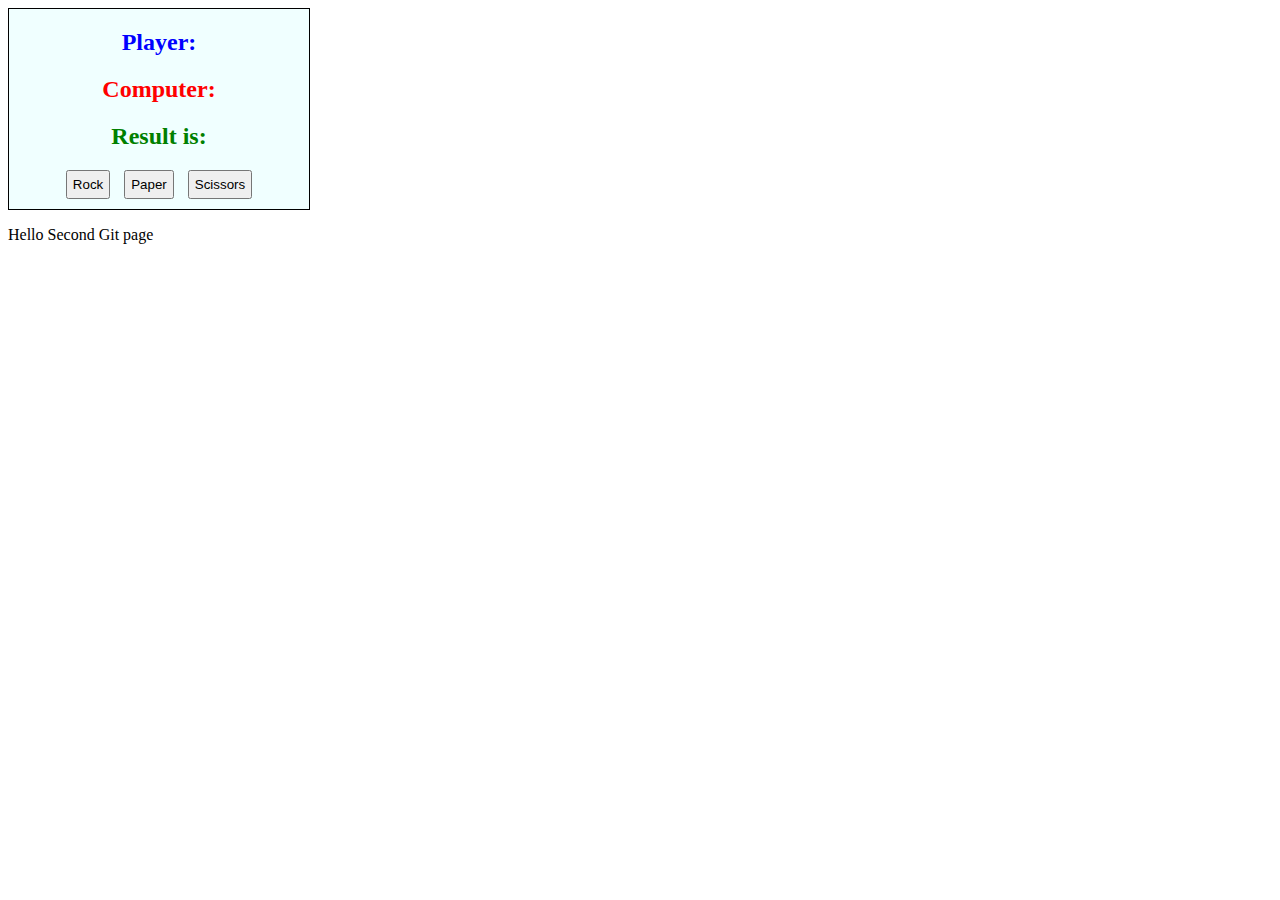
<file: Simple project/handGame/index.html>
<!DOCTYPE html>
<html lang="en">
<head>
    <meta charset="UTF-8">
    <meta name="viewport" content="width=device-width, initial-scale=1.0">
    <title>Document</title>
    <link rel="stylesheet" href="style.css">
</head>
<body>
    <div id="gameContainer">
        <h2 id ="playertext">Player:</h2>
        <h2 id ="computertext">Computer:</h2>
        <h2 id ="resulttext">Result is:</h2>
        <button class="Drawbtn">Rock</button>
        <button class="Drawbtn">Paper</button>
        <button class="Drawbtn">Scissors</button>

    </div>
    <p>Hello Second Git page</p>
    

</body>
<script src="script.js"></script>
</html>
</file>
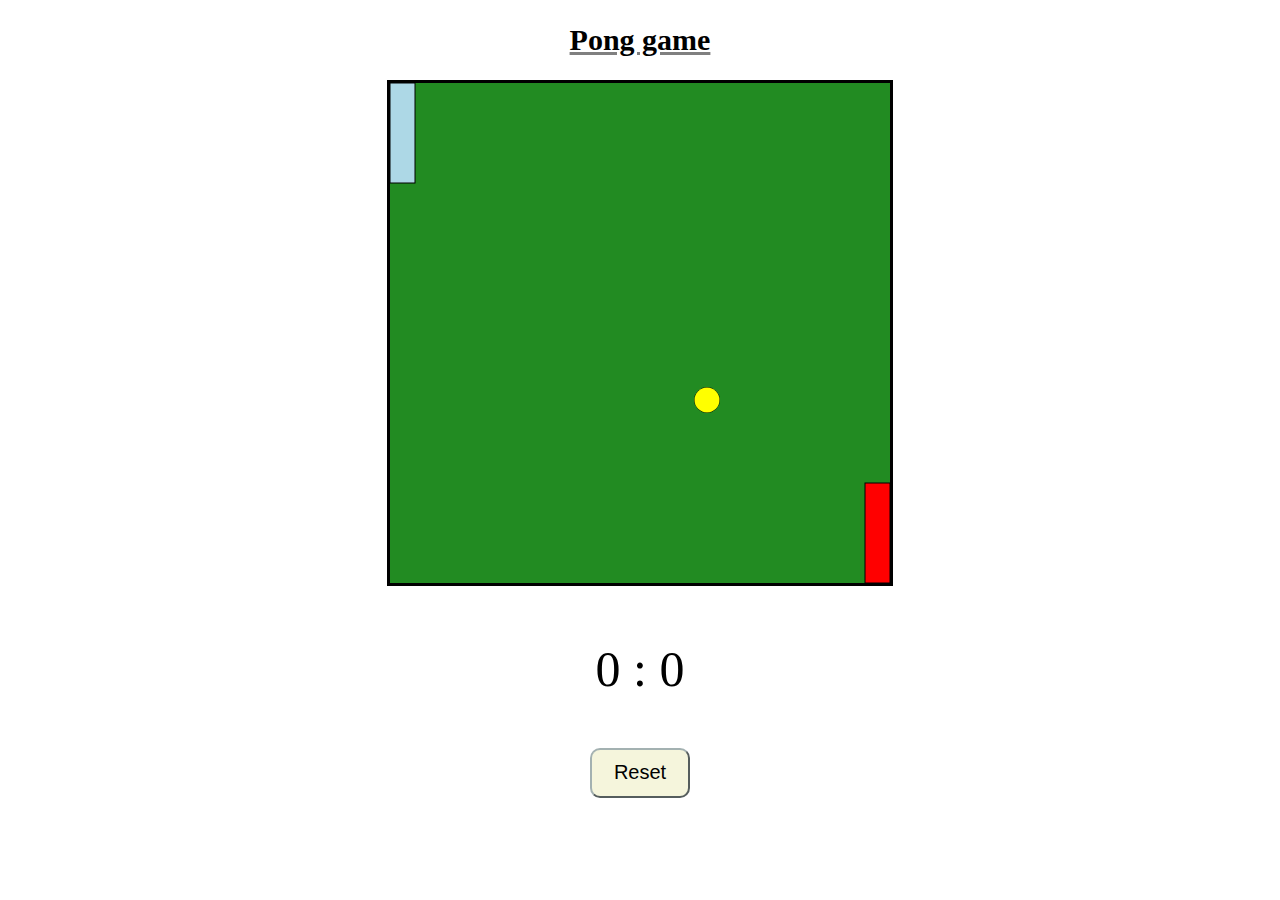
<file: Simple project/Pong game/index.html>
<!DOCTYPE html>
<html lang="en">
<head>
    <meta charset="UTF-8">
    <meta name="viewport" content="width=device-width, initial-scale=1.0">
    <title>Document</title>
    <link rel="stylesheet" href="style.css">
</head>
<body>
    <div id="gamecontainer">
        <h2>Pong game</h2>
        <canvas id="gameBoards" width="500" height="500"></canvas>
        <p id="scoreText">0 : 0</p>
        <button id="resetbtn">Reset</button>
    </div>
    <script src="script.js"></script>
</body>
</html>
</file>
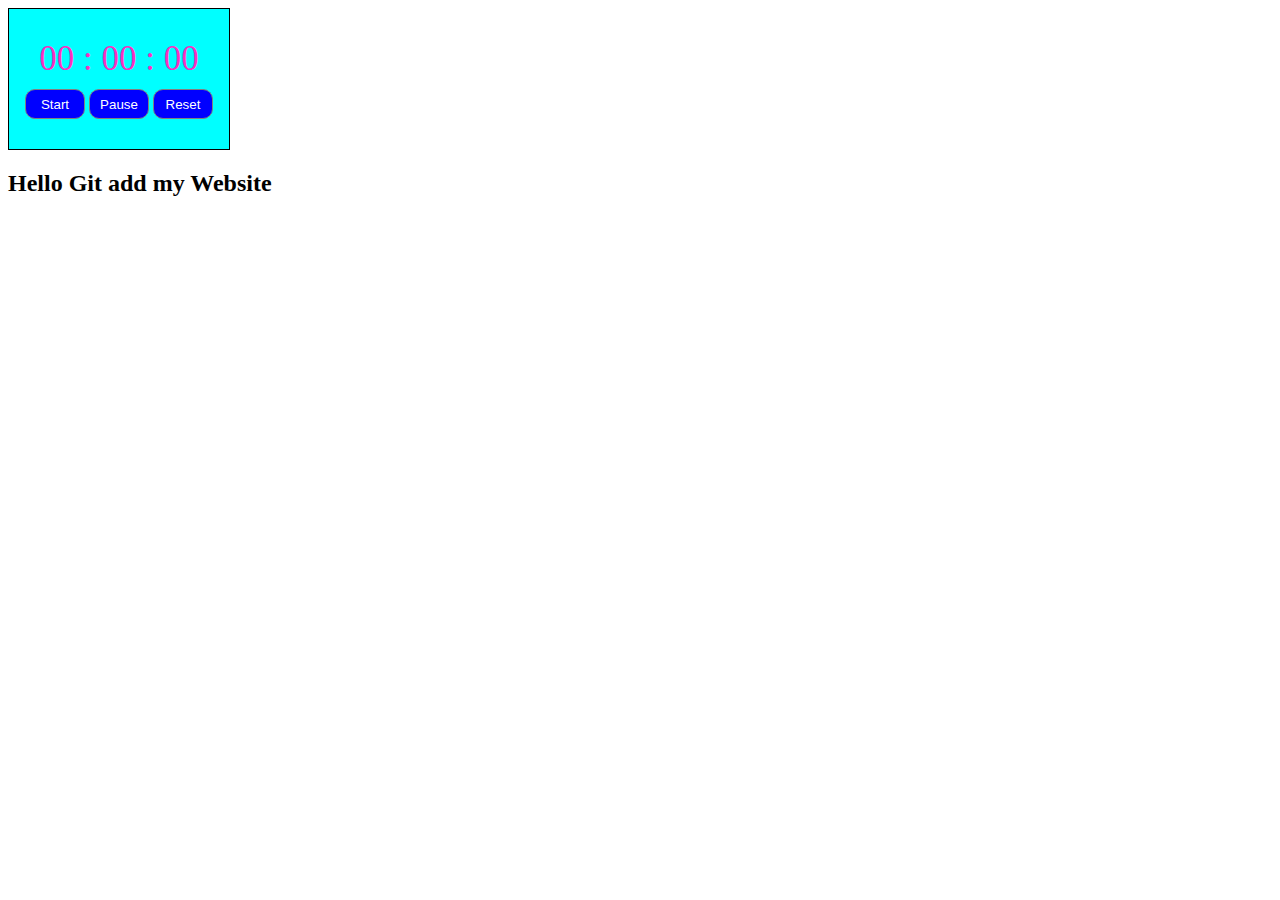
<file: Simple project/clock/stopClockprogram.html>
<!DOCTYPE html>
<html lang="en">
<head>
    <meta charset="UTF-8">
    <meta name="viewport" content="width=device-width, initial-scale=1.0">
    <title>Document</title>
    <link rel="stylesheet" href="style.css">
</head>
<body>
    <div id="timeContainer">
        <div id="TimeDisplay">00 : 00 : 00</div>
        <button id="startbtn" class="btn">Start</button>
        <button id="pausebtn" class="btn">Pause</button>
        <button id="resetbtn" class="btn">Reset</button>
    </div>
    <h2>Hello Git add my Website </h2>
</body>
<script src="script.js"></script>
</html>
</file>
<file: Simple project/handGame/style.css>
#gameContainer{
    width: 300px;
    height :200px;
    border: 1px solid black;
    text-align: center;
    background-color: azure;
}

#playertext{
    color : blue;

}
#computertext{
    color : red;
    
}

#resulttext{
    color : green;
}

.Drawbtn{
    padding :5px 5px;
    margin: 0 5px;
    cursor: pointer;

}
</file>
<file: Simple project/Pong game/style.css>
#gamecontainer{
    text-align: center;
}

#gameBoards{
    border: 3px solid;

}
h2{
    font-weight: 600;
    font-size: 30px;
    text-decoration: gray underline;
    line-height: 30px;
    
}
#scoreText{
    font-size: 50px ;
    
}

#resetbtn{
    width: 100px;
    height: 50px;
    font-size: 20px;
    padding: 10px 5px;
    border-radius: 10px;
    background-color: beige;
    border-color: rgb(163, 177, 177);
}
</file>
<file: Simple project/clock/style.css>
#timeContainer{
    border : 1px solid;
    width : 200px;
    height : 100px;
    background-color: aqua;
    text-align: center;
    padding: 20px 10px;
    

}

#TimeDisplay{
    color: rgb(248, 48, 191);
    font-size: 35px;
    padding: 10px 0;
}

.btn{
    width : 60px;
    height :30px;
    color: white;
    background-color: blue;
    border: 1px solid gray;
    border-radius: 10px;
    cursor: pointer;
}
</file>
